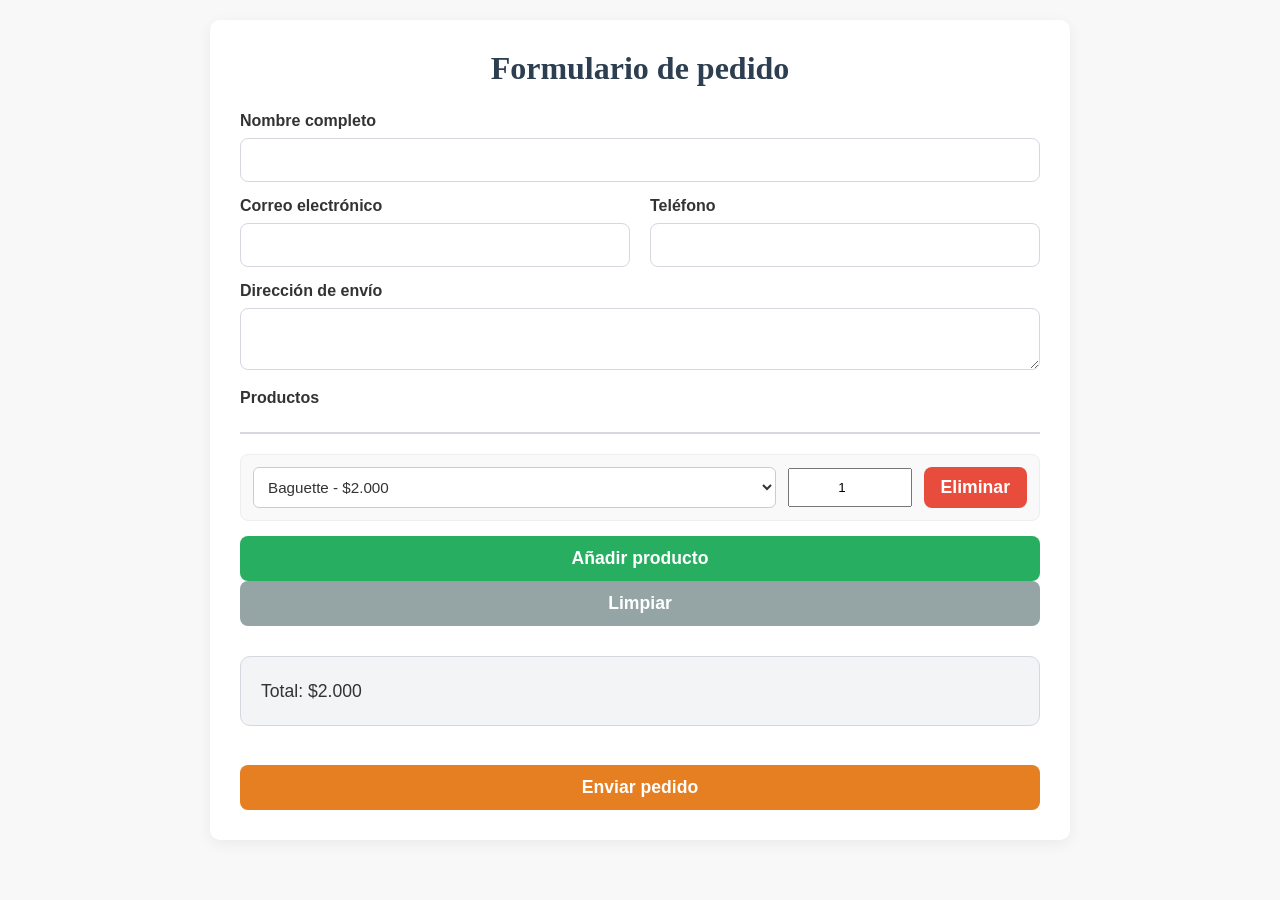
<file: template/Pedido.html>
<!doctype html>
<html lang="es">
<head>
	<meta charset="utf-8">
	<meta name="viewport" content="width=device-width,initial-scale=1">
	<title>Pedido</title>
	<link rel="stylesheet" href="../style/pedidos.css">
</head>
<body>
	<div class="container">
		<h1>Formulario de pedido</h1>
		<form id="orderForm">
			<label for="nombre">Nombre completo</label>
			<input id="nombre" name="nombre" type="text" required>

			<div class="row">
				<div class="col">
					<label for="email">Correo electrónico</label>
					<input id="email" name="email" type="email">
				</div>
				<div class="col">
					<label for="telefono">Teléfono</label>
					<input id="telefono" name="telefono" type="tel">
				</div>
			</div>

			<label for="direccion">Dirección de envío</label>
			<textarea id="direccion" name="direccion" rows="2"></textarea>

			<label>Productos</label>
			<div class="items" id="items"></div>
			<div style="margin-top:8px">
				<button type="button" id="addItem">Añadir producto</button>
				<button type="button" id="clearItems" class="secondary">Limpiar</button>
			</div>

			<div class="summary" id="summary">
				Total: $<span id="total">0.00</span>
			</div>

			<div style="margin-top:14px;display:flex;gap:8px;justify-content:flex-end">
				<button type="submit">Enviar pedido</button>
			</div>
		</form>
	</div>
	<script src="../app/pedidos.js"></script>
</body>
</html>
</file>
<file: style/pedidos.css>
/* --- VARIABLES CSS (Asegúrate de que estas estén al principio de tu archivo CSS principal ) --- */
:root {
    --primary-color: #e67e22; /* Naranja panadería */
    --text-color: #333333;
    --light-color: #ffffff;
    --dark-color: #2c3e50;
    --background-light: #f8f8f8; /* Fondo suave para la página */
    --border-color: #d6d8e0;
    --shadow-color: rgba(0, 0, 0, 0.06);
    --summary-bg: #f3f4f6;
}

/* --- Estilos Generales --- */
body {
    font-family: 'Montserrat', sans-serif; /* Fuente principal de Pancraft */
    margin: 0;
    padding: 20px;
    background: var(--background-light);
    color: var(--text-color);
}

/* --- Contenedor Principal del Formulario --- */
.container {
    max-width: 800px;
    margin: 0 auto;
    background: var(--light-color);
    padding: 30px; /* Un poco más de padding */
    border-radius: 10px; /* Bordes más suaves */
    box-shadow: 0 4px 15px var(--shadow-color); /* Sombra más pronunciada */
}

/* --- Títulos y Etiquetas --- */
h1 {
    font-family: 'Playfair Display', serif; /* Fuente elegante para títulos */
    margin-top: 0;
    color: var(--dark-color);
    text-align: center;
    margin-bottom: 25px;
}

label {
    display: block;
    margin: 15px 0 8px; /* Más espacio */
    font-weight: 600;
    color: var(--text-color);
}

/* --- Campos de Entrada (Inputs, Select, Textarea) --- */
input[type=text],
input[type=email],
input[type=tel],
select,
textarea {
    width: 100%;
    padding: 12px; /* Más padding */
    border: 1px solid var(--border-color);
    border-radius: 8px; /* Bordes más suaves */
    box-sizing: border-box;
    font-family: 'Montserrat', sans-serif;
    font-size: 1em;
    color: var(--text-color);
    background-color: var(--light-color);
}

input[type=text]:focus, 
input[type=email]:focus, 
input[type=tel]:focus, 
select:focus, 
textarea:focus {
    border-color: var(--primary-color); /* Resaltar al enfocar */
    outline: none;
    box-shadow: 0 0 0 2px rgba(var(--primary-color-rgb), 0.2); /* Sombra suave */
}

/* --- Diseño de Filas y Columnas --- */
.row {
    display: flex;
    gap: 20px; /* Más espacio entre columnas */
}

.row .col {
    flex: 1;
}

/* --- Lista de Productos/Items --- */
/* --- LISTA DE PRODUCTOS (Corregido) --- */
.items {
    margin-top: 25px;
    border-top: 2px solid var(--border-color);
    padding-top: 20px;
    width: 100%; /* Aseguramos que ocupe todo el ancho */
}

.item {
    display: flex;
    gap: 12px;
    align-items: center;
    margin-bottom: 15px;
    background-color: #f9f9f9; /* Un gris muy sutil */
    padding: 12px;
    border-radius: 8px;
    border: 1px solid #eee;
    flex-wrap: wrap; /* Permite que los elementos bajen si no caben */
}

/* Ajuste para el selector de productos */
.item select {
    flex: 3; /* Le damos más espacio al nombre del producto */
    min-width: 200px; /* Evitamos que se encoja demasiado */
    padding: 10px;
    border: 1px solid #ccc;
    border-radius: 6px;
    font-size: 0.95em;
}

/* Ajuste para el campo de cantidad */
.item input[type=number] {
    flex: 1;
    min-width: 60px;
    max-width: 100px;
    padding: 10px;
    text-align: center;
}

/* Ajuste para el botón eliminar */
.item button.secondary {
    flex: 0.5;
    min-width: 90px;
    background-color: #e74c3c; /* Rojo para identificar eliminar */
    padding: 10px;
    margin-top: 0; /* Quitamos el margen superior del botón general */
}

.item button.secondary:hover {
    background-color: #c0392b;
}

/* Estilo para los botones de control (Agregar/Limpiar) */
.order-controls {
    display: flex;
    gap: 10px;
    margin-top: 15px;
}

#addItem {
    background-color: #27ae60; /* Verde para agregar */
    margin-top: 0;
}

#addItem:hover {
    background-color: #219150;
}

#clearItems {
    background-color: #95a5a6;
    margin-top: 0;
}
/* --- Botones --- */
button {
    background: var(--primary-color);
    color: var(--light-color);
    border: none;
    padding: 12px 20px; /* Más padding */
    border-radius: 8px; /* Bordes más suaves */
    cursor: pointer;
    font-weight: 600;
    font-size: 1.1em;
    transition: background-color 0.3s ease, transform 0.2s ease;
    width: 100%; /* Botón de ancho completo */
    margin-top: 25px;
}

button:hover {
    background: #d66e1a; /* Un tono más oscuro al pasar el ratón */
    transform: translateY(-2px); /* Pequeño efecto al pasar el ratón */
}

button.secondary {
    background: var(--dark-color);
}

button.secondary:hover {
    background: #4b5563;
}

/* --- Resumen del Pedido --- */
.summary {
    margin-top: 30px;
    padding: 20px;
    border-radius: 10px;
    background: var(--summary-bg);
    border: 1px solid var(--border-color);
    font-size: 1.1em;
    line-height: 1.6;
}

.summary h2 {
    font-family: 'Playfair Display', serif;
    color: var(--primary-color);
    margin-top: 0;
    margin-bottom: 15px;
}

/* --- Responsive Design --- */
@media (max-width: 600px) {
    .row {
        flex-direction: column;
        gap: 0;
    }
    .row .col {
        margin-bottom: 15px;
    }
    .item {
        flex-direction: column;
        align-items: flex-start;
    }
    .item select, .item input {
        width: 100%;
    }
    button {
        font-size: 1em;
        padding: 10px 15px;
    }
}

/* Definición de variables RGB para sombras */
:root {
    --primary-color-rgb: 230, 126, 34; /* RGB de --primary-color */
}
</file>
